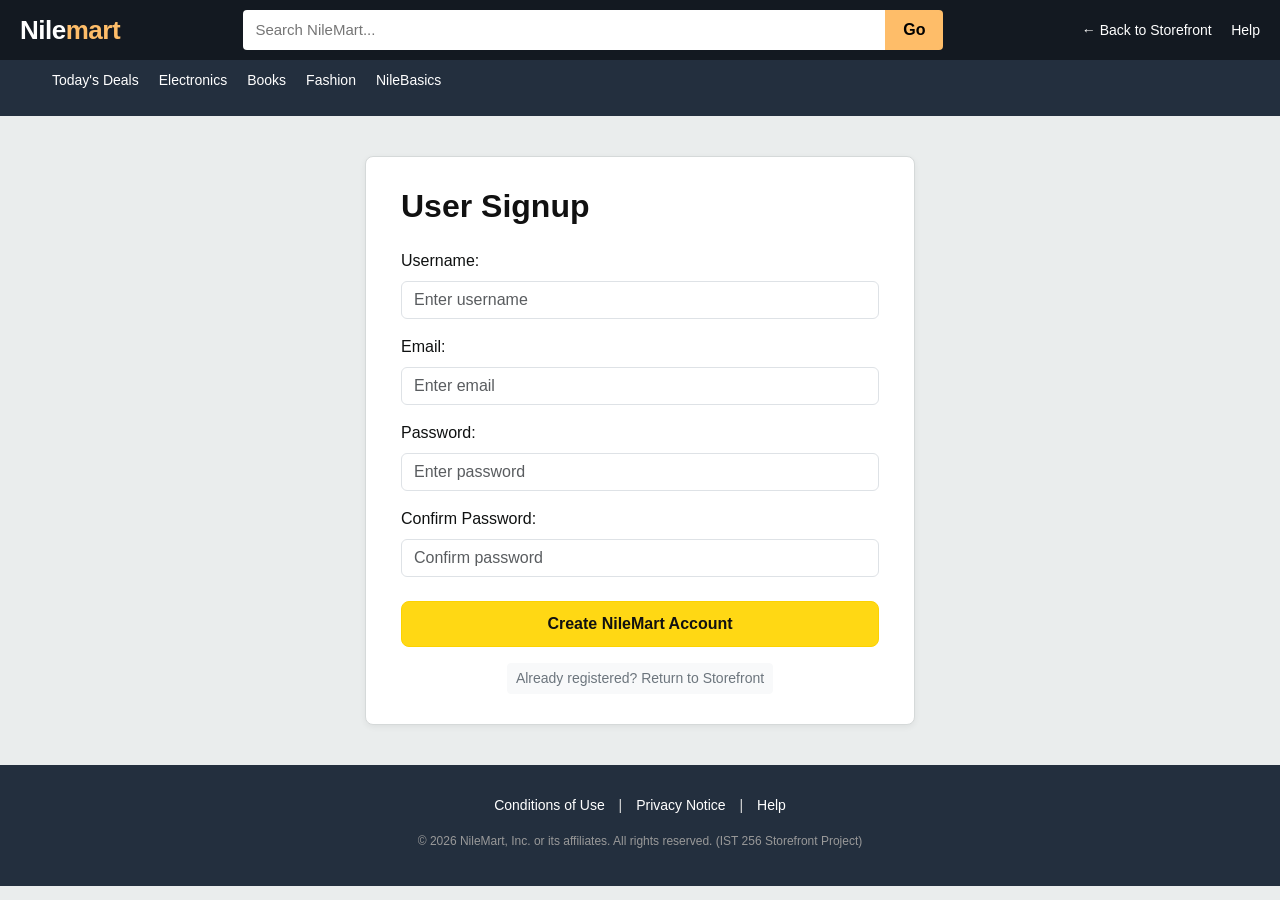
<file: signup.html>
<!DOCTYPE html>
<html lang="en">
<head>
  <meta charset="UTF-8">
  <meta name="viewport" content="width=device-width, initial-scale=1.0">
  <title>User Signup | NileMart.com</title>

  <link href="https://cdn.jsdelivr.net/npm/bootstrap@5.3.3/dist/css/bootstrap.min.css" rel="stylesheet">
  <link rel="stylesheet" type="text/css" href="styles.css">

  <style>
    .signup-wrapper {
      max-width: 550px;
      margin: 40px auto;
      background: #ffffff;
      padding: 30px 35px;
      border: 1px solid #d5d9d9;
      border-radius: 8px;
      box-shadow: 0 2px 6px rgba(0,0,0,0.06);
    }
    .signup-wrapper h1 {
      font-size: 32px;
      font-weight: 700;
      color: #111;
      margin-bottom: 24px;
    }
    .btn-nilemart {
      background-color: #ffd814;
      border: 1px solid #fcd200;
      color: #111;
      font-weight: bold;
      width: 100%;
      padding: 10px;
      border-radius: 8px;
    }
    .btn-nilemart:hover {
      background-color: #f7ca00;
    }
  </style>
</head>
<body>

  <header>
    <div class="logo"><a href="index.html" style="color:white; text-decoration:none;">Nile<span>mart</span></a></div>
    <div class="search-bar">
      <input type="text" placeholder="Search NileMart...">
      <button type="button">Go</button>
    </div>
    <div class="header-links">
      <a href="index.html">&larr; Back to Storefront</a>
      <a href="#help">Help</a>
    </div>
  </header>

  <nav>
    <ul>
      <li><a href="index.html">Today's Deals</a></li>
      <li><a href="index.html">Electronics</a></li>
      <li><a href="index.html">Books</a></li>
      <li><a href="index.html">Fashion</a></li>
      <li><a href="index.html">NileBasics</a></li>
    </ul>
  </nav>

  <main>
    <div class="signup-wrapper">
      <h1>User Signup</h1>

      <form id="signupForm" action="#" method="POST" novalidate onsubmit="return validateAll(event)">
        
        <div class="mb-3">
          <label for="username" class="form-label">Username:</label>
          <input type="text" 
                 class="form-control" 
                 id="username" 
                 name="username" 
                 placeholder="Enter username" 
                 onfocusout="validate(this)" 
                 onfocus="clearError(this)">
        </div>

        <div class="mb-3">
          <label for="email" class="form-label">Email:</label>
          <input type="text" 
                 class="form-control" 
                 id="email" 
                 name="email" 
                 placeholder="Enter email" 
                 onfocusout="validate(this)" 
                 onfocus="clearError(this)">
        </div>

        <div class="mb-3">
          <label for="password" class="form-label">Password:</label>
          <input type="password" 
                 class="form-control" 
                 id="password" 
                 name="password" 
                 placeholder="Enter password" 
                 onfocusout="validate(this)" 
                 onfocus="clearError(this)">
        </div>

        <div class="mb-4">
          <label for="confirmPassword" class="form-label">Confirm Password:</label>
          <input type="password" 
                 class="form-control" 
                 id="confirmPassword" 
                 name="confirmPassword" 
                 placeholder="Confirm password" 
                 onfocusout="validate(this)" 
                 onfocus="clearError(this)">
        </div>

        <button type="submit" class="btn btn-nilemart mb-3">Create NileMart Account</button>
        
        <div class="text-center">
          <a href="index.html" class="btn btn-light btn-sm text-secondary">Already registered? Return to Storefront</a>
        </div>

      </form>
    </div>
  </main>

  <footer>
    <p>
      <a href="#terms">Conditions of Use</a> | 
      <a href="#privacy">Privacy Notice</a> | 
      <a href="#help">Help</a>
    </p>
    <p style="margin-top: 15px; font-size: 12px; color: #999999;">
      &copy; 2026 NileMart, Inc. or its affiliates. All rights reserved. (IST 256 Storefront Project)
    </p>
  </footer>

  <script src="https://cdn.jsdelivr.net/npm/bootstrap@5.3.3/dist/js/bootstrap.bundle.min.js"></script>

  <script>
    // List of error strings used for state detection
    var errorMessages = [
      "Field is required",
      "Invalid email format (e.g. joe@test.com)",
      "Passwords do not match"
    ];

    // Resets red styling and clears error message when user re-focuses the input
    function clearError(obj) {
      if (errorMessages.includes(obj.value.trim())) {
        obj.value = "";
        obj.style.color = ""; // Reset text color
        if (obj.id === "password" || obj.id === "confirmPassword") {
          obj.type = "password"; // Revert to masked input
        }
      }
    }

    // Displays the error inside the textbox and colors it red
    function setError(obj, message) {
      if (obj.type === "password") {
        obj.type = "text"; // Allows the error message to be readable
      }
      obj.value = message;
      obj.style.color = "#FF0000";
    }

    // Validates an individual field
    function validate(obj) {
      var val = obj.value.trim();

      // 1. Required field check (as requested in instructor sample)
      if (val === "" || errorMessages.includes(val)) {
        setError(obj, "Field is required");
        return false;
      }

      // 2. Email format validation
      if (obj.id === "email") {
        var emailPattern = /^[^\s@]+@[^\s@]+\.[^\s@]+$/;
        if (!emailPattern.test(val)) {
          setError(obj, "Invalid email format (e.g. joe@test.com)");
          return false;
        }
      }

      // 3. Confirm Password match validation
      if (obj.id === "confirmPassword") {
        var passField = document.getElementById("password");
        if (passField && val !== passField.value && !errorMessages.includes(passField.value)) {
          setError(obj, "Passwords do not match");
          return false;
        }
      }

      // If valid, ensure standard text color
      obj.style.color = "";
      return true;
    }

    // Validates all fields when clicking the submit button
    function validateAll(event) {
      event.preventDefault();
      var form = document.getElementById("signupForm");
      var inputs = form.querySelectorAll("input");
      var allValid = true;

      // Validate each input field
      inputs.forEach(function(input) {
        if (!validate(input)) {
          allValid = false;
        }
      });

      if (!allValid) {
        return false;
      }

      alert("Account registered successfully! Redirecting to storefront.");
      window.location.href = "index.html";
      return true;
    }
  </script>
</body>
</html>
</file>
<file: styles.css>
* {
  box-sizing: border-box;
  margin: 0;
  padding: 0;
}

body {
  font-family: Arial, Helvetica, sans-serif;
  background-color: #eaeded;
  color: #0f1111;
  line-height: 1.5;
}

header {
  background-color: #131921;
  color: #ffffff;
  padding: 10px 20px;
  display: flex;
  align-items: center;
  justify-content: space-between;
  gap: 20px;
}

.logo {
  font-size: 26px;
  font-weight: bold;
  letter-spacing: -0.5px;
}

.logo span {
  color: #febd69; 
}

.search-bar {
  display: flex;
  flex: 1;
  max-width: 700px;
}

.search-bar input {
  width: 100%;
  padding: 8px 12px;
  font-size: 15px;
  border: none;
  outline: none;
  border-radius: 4px 0 0 4px;
}

.search-bar button {
  background-color: #febd69;
  border: none;
  padding: 8px 18px;
  cursor: pointer;
  border-radius: 0 4px 4px 0;
  font-weight: bold;
}

.header-links a {
  color: #ffffff;
  text-decoration: none;
  font-size: 14px;
  margin-left: 15px;
}

nav {
  background-color: #232f3e;
  padding: 8px 20px;
}

nav ul {
  display: flex;
  list-style: none;
  gap: 20px;
}

nav ul li a {
  color: #ffffff;
  text-decoration: none;
  font-size: 14px;
  font-weight: 500;
}

nav ul li a:hover {
  text-decoration: underline;
}

main {
  max-width: 1200px;
  margin: 20px auto;
  padding: 0 15px;
}

.product-grid {
  display: flex;
  flex-wrap: wrap;
  gap: 20px;
  margin-top: 25px;
}

.product-card {
  background: #ffffff;
  border: 1px solid #d5d9d9;
  border-radius: 4px;
  padding: 16px;
  flex: 1 1 calc(25% - 20px);
  min-width: 220px;
  display: flex;
  flex-direction: column;
  justify-content: space-between;
}

.product-card img {
  max-width: 100%;
  height: 180px;
  object-fit: cover;
  border-radius: 4px;
  margin-bottom: 12px;
}

.product-card h3 {
  font-size: 16px;
  margin-bottom: 8px;
}

.product-card .price {
  font-size: 18px;
  font-weight: bold;
  color: #b12704;
  margin-bottom: 12px;
}

.buy-button {
  background-color: #ffd814;
  border: 1px solid #fcd200;
  border-radius: 8px;
  padding: 8px 12px;
  text-align: center;
  font-size: 13px;
  cursor: pointer;
  font-weight: bold;
}

.buy-button:hover {
  background-color: #f7ca00;
}

footer {
  background-color: #232f3e;
  color: #dddddd;
  padding: 30px 20px 20px;
  margin-top: 40px;
  text-align: center;
  font-size: 14px;
}

footer a {
  color: #ffffff;
  text-decoration: none;
  margin: 0 10px;
}
</file>
